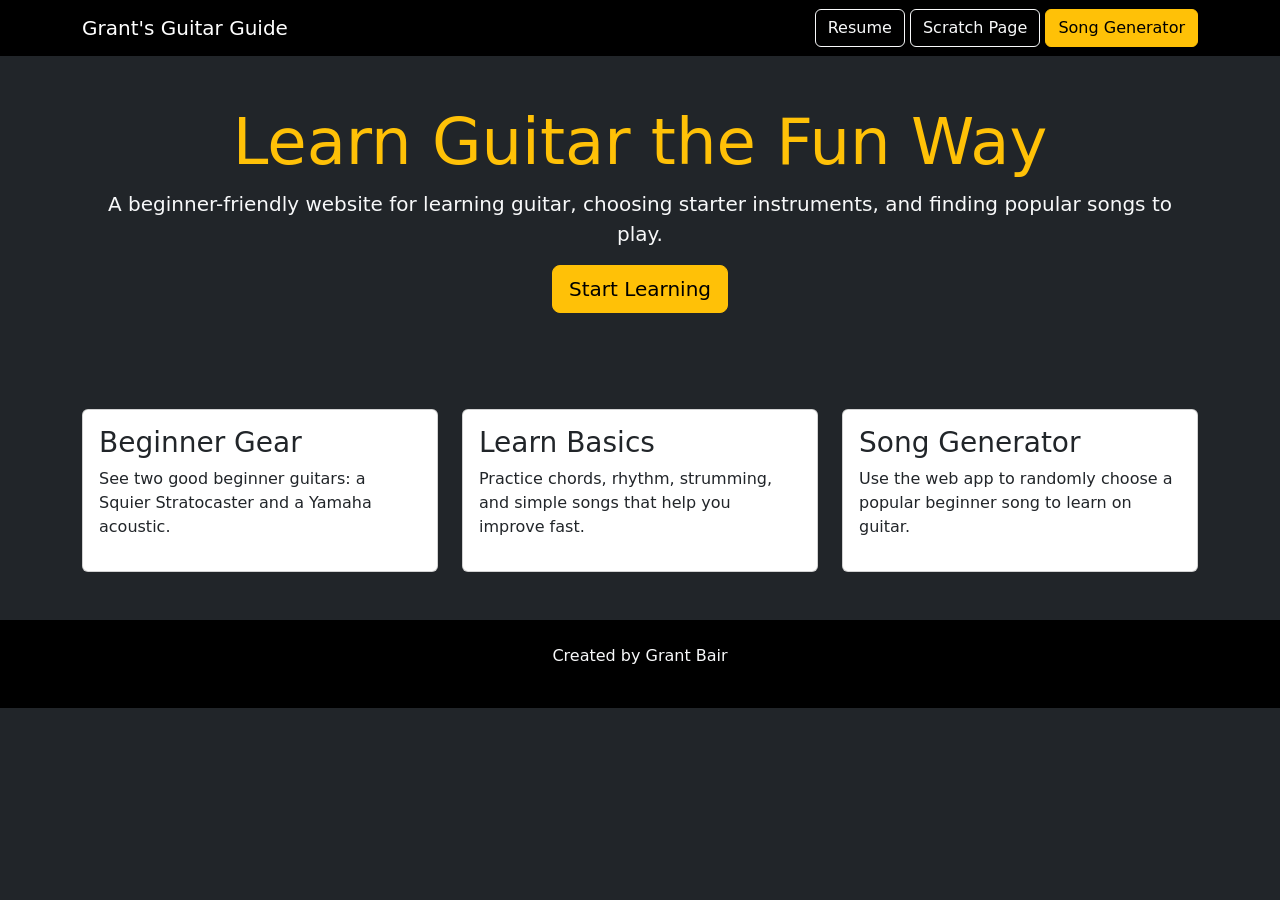
<file: index.html>
<!DOCTYPE html>
<html lang="en">
<head>
  <meta charset="UTF-8">
  <title>Grant's Guitar Guide</title>
  <link href="https://cdn.jsdelivr.net/npm/bootstrap@5.3.3/dist/css/bootstrap.min.css" rel="stylesheet">
</head>
<body class="bg-dark text-light">

<nav class="navbar navbar-expand-lg navbar-dark bg-black">
  <div class="container">
    <a class="navbar-brand" href="index.html">Grant's Guitar Guide</a>
    <div>
      <a class="btn btn-outline-light" href="resume.html">Resume</a>
      <a class="btn btn-outline-light" href="scratch.html">Scratch Page</a>
      <a class="btn btn-warning" href="webapp.html">Song Generator</a>
    </div>
  </div>
</nav>

<header class="container text-center py-5">
  <h1 class="display-3 text-warning">Learn Guitar the Fun Way</h1>
  <p class="lead">A beginner-friendly website for learning guitar, choosing starter instruments, and finding popular songs to play.</p>
  <a href="scratch.html" class="btn btn-warning btn-lg">Start Learning</a>
</header>

<section class="container my-5">
  <div class="row g-4">
    <div class="col-md-4">
      <div class="card h-100">
        <div class="card-body">
          <h3>Beginner Gear</h3>
          <p>See two good beginner guitars: a Squier Stratocaster and a Yamaha acoustic.</p>
        </div>
      </div>
    </div>

    <div class="col-md-4">
      <div class="card h-100">
        <div class="card-body">
          <h3>Learn Basics</h3>
          <p>Practice chords, rhythm, strumming, and simple songs that help you improve fast.</p>
        </div>
      </div>
    </div>

    <div class="col-md-4">
      <div class="card h-100">
        <div class="card-body">
          <h3>Song Generator</h3>
          <p>Use the web app to randomly choose a popular beginner song to learn on guitar.</p>
        </div>
      </div>
    </div>
  </div>
</section>

<footer class="text-center py-4 bg-black">
  <p>Created by Grant Bair</p>
</footer>

</body>
</html>
</file>
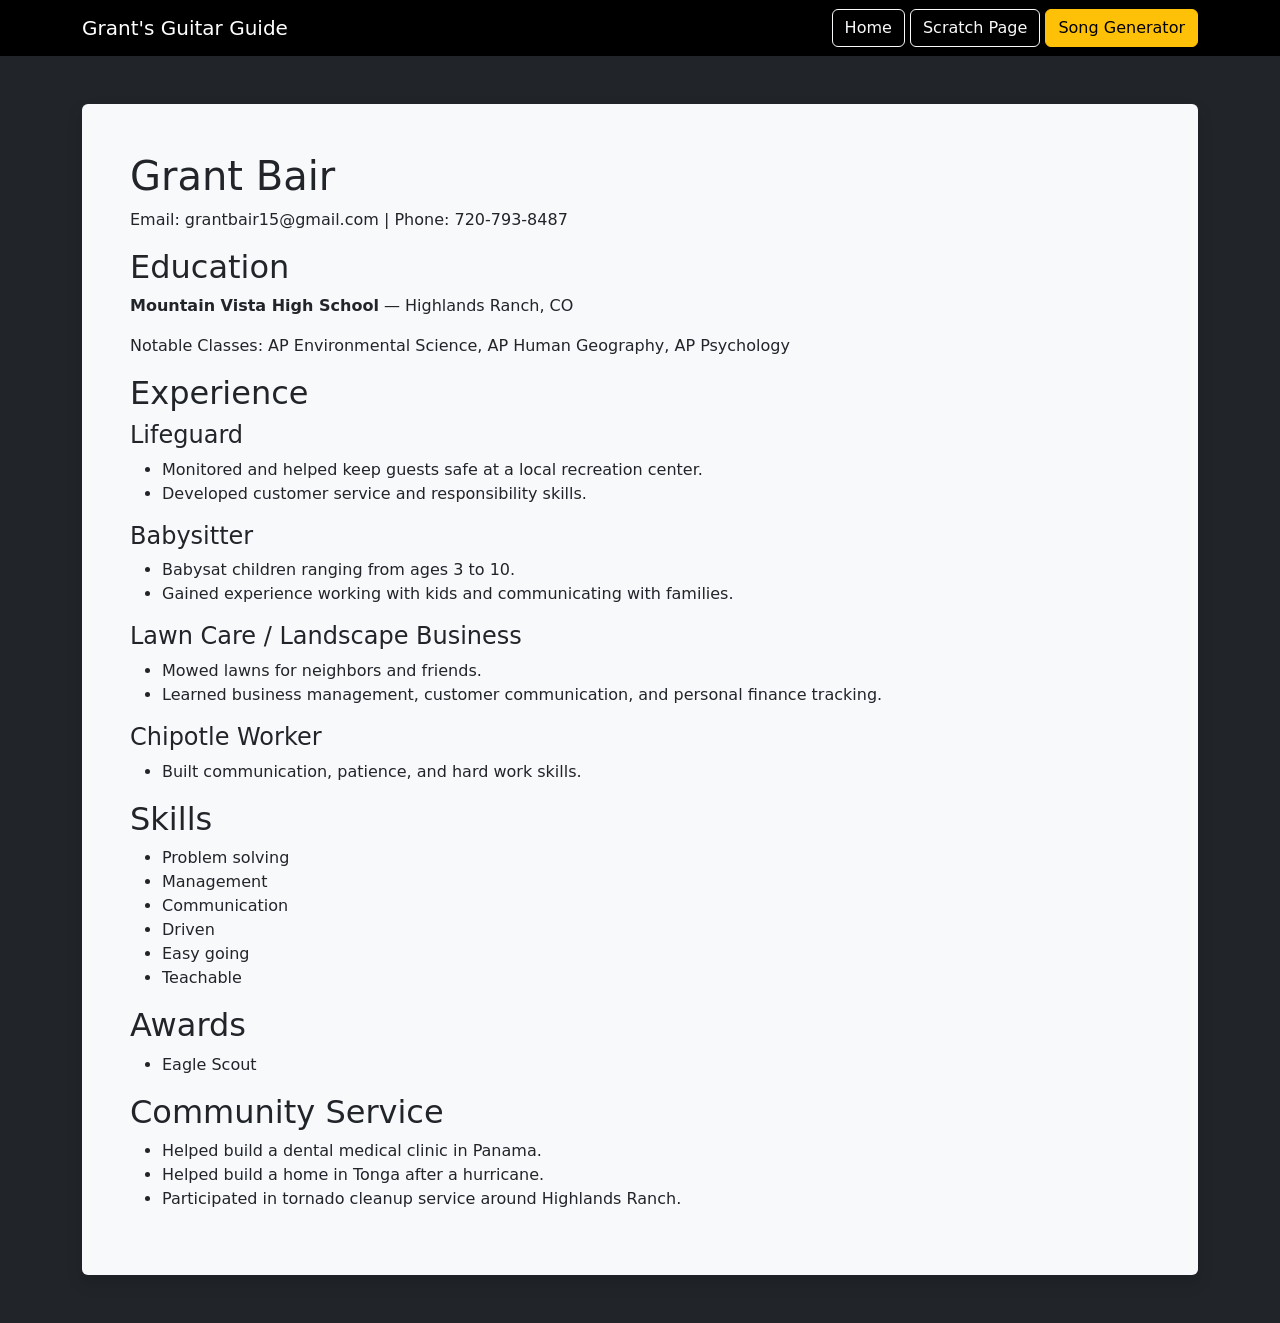
<file: resume.html>
<!DOCTYPE html>
<html lang="en">
<head>
  <meta charset="UTF-8">
  <title>Resume - Grant Bair</title>
  <link href="https://cdn.jsdelivr.net/npm/bootstrap@5.3.3/dist/css/bootstrap.min.css" rel="stylesheet">
</head>

<body class="bg-dark text-light">

<nav class="navbar navbar-expand-lg navbar-dark bg-black">
  <div class="container">
    <a class="navbar-brand" href="index.html">Grant's Guitar Guide</a>
    <div>
      <a class="btn btn-outline-light" href="index.html">Home</a>
      <a class="btn btn-outline-light" href="scratch.html">Scratch Page</a>
      <a class="btn btn-warning" href="webapp.html">Song Generator</a>
    </div>
  </div>
</nav>

<div class="container my-5">
  <div class="bg-light text-dark p-5 rounded shadow">
    <h1>Grant Bair</h1>
    <p>Email: grantbair15@gmail.com | Phone: 720-793-8487</p>

    <h2>Education</h2>
    <p><strong>Mountain Vista High School</strong> — Highlands Ranch, CO</p>
    <p>Notable Classes: AP Environmental Science, AP Human Geography, AP Psychology</p>

    <h2>Experience</h2>
    <h4>Lifeguard</h4>
    <ul>
      <li>Monitored and helped keep guests safe at a local recreation center.</li>
      <li>Developed customer service and responsibility skills.</li>
    </ul>

    <h4>Babysitter</h4>
    <ul>
      <li>Babysat children ranging from ages 3 to 10.</li>
      <li>Gained experience working with kids and communicating with families.</li>
    </ul>

    <h4>Lawn Care / Landscape Business</h4>
    <ul>
      <li>Mowed lawns for neighbors and friends.</li>
      <li>Learned business management, customer communication, and personal finance tracking.</li>
    </ul>

    <h4>Chipotle Worker</h4>
    <ul>
      <li>Built communication, patience, and hard work skills.</li>
    </ul>

    <h2>Skills</h2>
    <ul>
      <li>Problem solving</li>
      <li>Management</li>
      <li>Communication</li>
      <li>Driven</li>
      <li>Easy going</li>
      <li>Teachable</li>
    </ul>

    <h2>Awards</h2>
    <ul>
      <li>Eagle Scout</li>
    </ul>

    <h2>Community Service</h2>
    <ul>
      <li>Helped build a dental medical clinic in Panama.</li>
      <li>Helped build a home in Tonga after a hurricane.</li>
      <li>Participated in tornado cleanup service around Highlands Ranch.</li>
    </ul>
  </div>
</div>

</body>
</html>
</file>
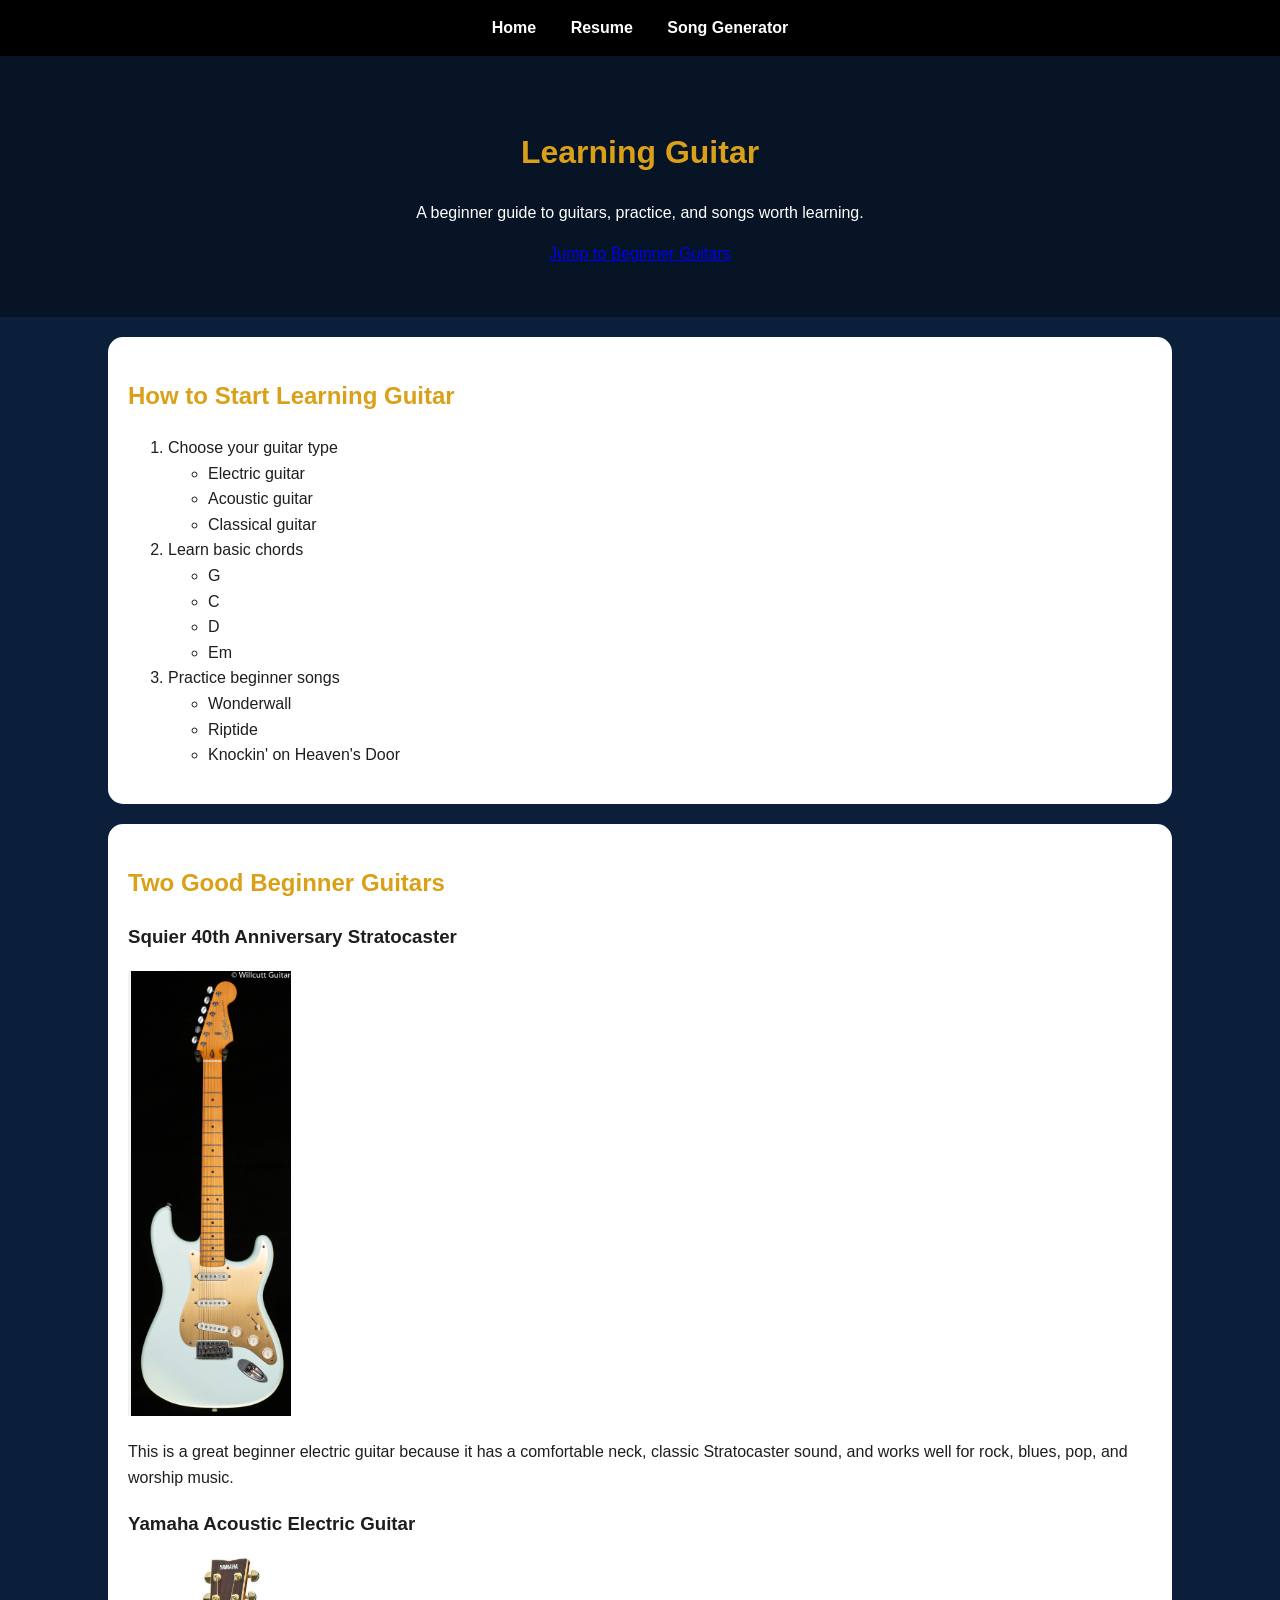
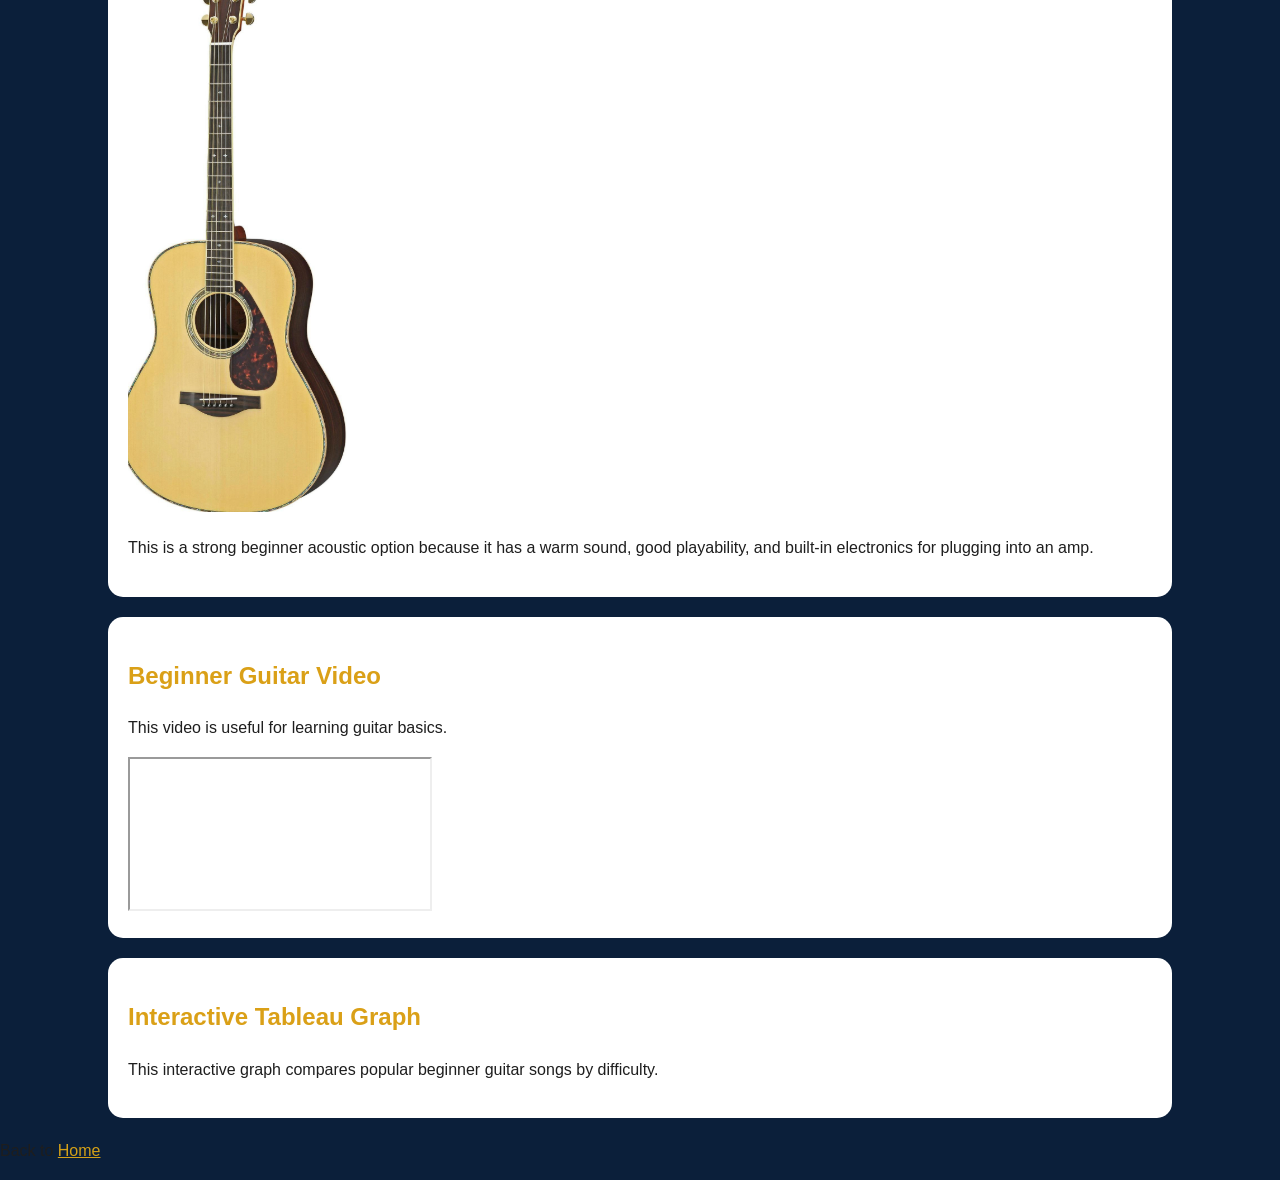
<file: scratch.html>
<!DOCTYPE html>
<html lang="en">
<head>
  <meta charset="UTF-8">
  <title>Learning Guitar</title>

  <link rel="stylesheet" href="style.css">

</head>

<body>

<nav>
  <a href="index.html">Home</a>
  <a href="resume.html">Resume</a>
  <a href="webapp.html">Song Generator</a>
</nav>

<header>
  <h1>Learning Guitar</h1>
  <p>A beginner guide to guitars, practice, and songs worth learning.</p>
  <a class="button" href="#beginner-guitars">Jump to Beginner Guitars</a>
</header>

<div class="card">
  <h2>How to Start Learning Guitar</h2>
  <ol>
    <li>Choose your guitar type
      <ul>
        <li>Electric guitar</li>
        <li>Acoustic guitar</li>
        <li>Classical guitar</li>
      </ul>
    </li>
    <li>Learn basic chords
      <ul>
        <li>G</li>
        <li>C</li>
        <li>D</li>
        <li>Em</li>
      </ul>
    </li>
    <li>Practice beginner songs
      <ul>
        <li>Wonderwall</li>
        <li>Riptide</li>
        <li>Knockin' on Heaven's Door</li>
      </ul>
    </li>
  </ol>
</div>

<div class="card" id="beginner-guitars">
  <h2>Two Good Beginner Guitars</h2>

  <h3>Squier 40th Anniversary Stratocaster</h3>
  <img src="squier.jpg" alt="Squier 40th Anniversary Stratocaster">
  <p>This is a great beginner electric guitar because it has a comfortable neck, classic Stratocaster sound, and works well for rock, blues, pop, and worship music.</p>

  <h3>Yamaha Acoustic Electric Guitar</h3>
  <img src="acoustic.jpg" alt="Yamaha acoustic electric guitar">
  <p>This is a strong beginner acoustic option because it has a warm sound, good playability, and built-in electronics for plugging into an amp.</p>
</div>

<div class="card">
  <h2>Beginner Guitar Video</h2>
  <p>This video is useful for learning guitar basics.</p>

  <iframe src="https://www.youtube.com/embed/hOCiIRu5Mdg" 
    title="Guitar YouTube Video" 
    allowfullscreen>
  </iframe>
</div>

<div class="card">
  <h2>Interactive Tableau Graph</h2>
  <p>This interactive graph compares popular beginner guitar songs by difficulty.</p>

<div class='tableauPlaceholder' id='viz1781806420419' style='position: relative'><noscript><a href='#'><img alt='Popular Beginner Guitar Songs ' src='https:&#47;&#47;public.tableau.com&#47;static&#47;images&#47;gu&#47;guitarsongs_csv&#47;PopularBeginnerGuitarSongs&#47;1_rss.png' style='border: none' /></a></noscript><object class='tableauViz'  style='display:none;'><param name='host_url' value='https%3A%2F%2Fpublic.tableau.com%2F' /> <param name='embed_code_version' value='3' /> <param name='site_root' value='' /><param name='name' value='guitarsongs_csv&#47;PopularBeginnerGuitarSongs' /><param name='tabs' value='no' /><param name='toolbar' value='yes' /><param name='static_image' value='https:&#47;&#47;public.tableau.com&#47;static&#47;images&#47;gu&#47;guitarsongs_csv&#47;PopularBeginnerGuitarSongs&#47;1.png' /> <param name='animate_transition' value='yes' /><param name='display_static_image' value='yes' /><param name='display_spinner' value='yes' /><param name='display_overlay' value='yes' /><param name='display_count' value='yes' /><param name='language' value='en-US' /></object></div>                <script type='text/javascript'>                    var divElement = document.getElementById('viz1781806420419');                    var vizElement = divElement.getElementsByTagName('object')[0];                    vizElement.style.width='100%';vizElement.style.height=(divElement.offsetWidth*0.75)+'px';                    var scriptElement = document.createElement('script');                    scriptElement.src = 'https://public.tableau.com/javascripts/api/viz_v1.js';                    vizElement.parentNode.insertBefore(scriptElement, vizElement);                </script>
</div>

<footer>
  <p>Back to <a style="color:#D4A017;" href="index.html">Home</a></p>
</footer>

</body>
</html>
</file>
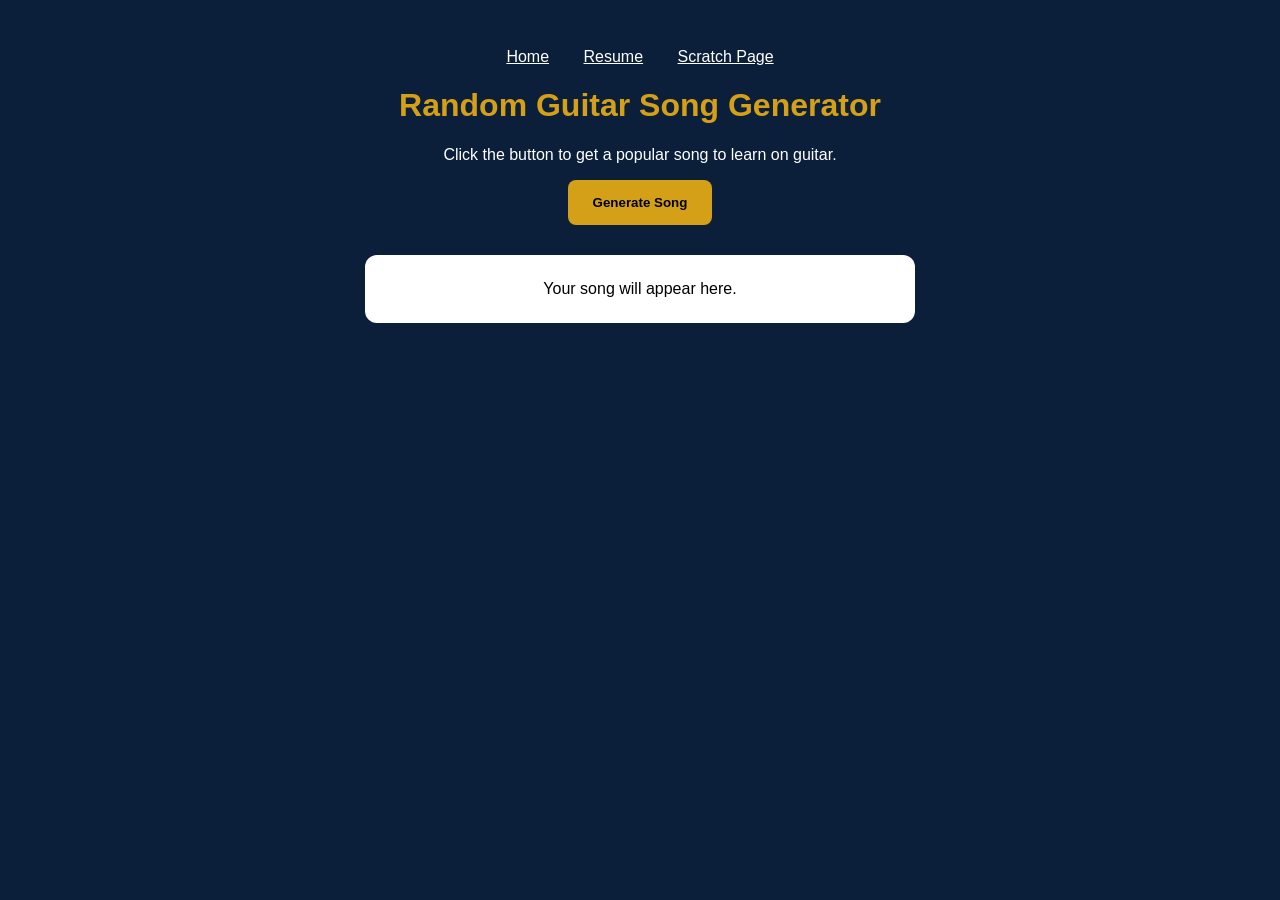
<file: webapp.html>
<!DOCTYPE html>
<html>
<head>
  <title>Random Guitar Song Generator</title>
</head>
<body style="background:#0B1F3A; color:white; font-family:Arial; text-align:center; padding:40px;">

  <nav>
    <a style="color:white; margin:15px;" href="index.html">Home</a>
    <a style="color:white; margin:15px;" href="resume.html">Resume</a>
    <a style="color:white; margin:15px;" href="scratch.html">Scratch Page</a>
  </nav>

  <h1 style="color:#D4A017;">Random Guitar Song Generator</h1>
  <p>Click the button to get a popular song to learn on guitar.</p>

  <button onclick="generateSong()" style="padding:15px 25px; background:#D4A017; border:none; border-radius:8px; font-weight:bold;">
    Generate Song
  </button>

  <div id="result" style="background:white; color:black; margin:30px auto; padding:25px; max-width:500px; border-radius:12px;">
    Your song will appear here.
  </div>

  <script>
  const songs = [
  "Wonderwall - Oasis",
  "Riptide - Vance Joy",
  "Knockin' on Heaven's Door - Bob Dylan",
  "Take Me Home, Country Roads - John Denver",
  "Sweet Home Alabama - Lynyrd Skynyrd",
  "Hotel California - Eagles",
  "Good Riddance - Green Day",
  "Brown Eyed Girl - Van Morrison",
  "Hey There Delilah - Plain White T's",
  "Fast Car - Tracy Chapman",
  "Ho Hey - The Lumineers",
  "Free Fallin' - Tom Petty",
  "Let It Be - The Beatles",
  "Ring of Fire - Johnny Cash",
  "Stand By Me - Ben E. King",
  "Zombie - The Cranberries",
  "Tennessee Whiskey - Chris Stapleton",
  "Wagon Wheel - Darius Rucker",
  "Perfect - Ed Sheeran",
  "Yellow - Coldplay"
];


    function generateSong() {
      const randomIndex = Math.floor(Math.random() * songs.length);
      document.getElementById("result").innerHTML = songs[randomIndex];
    }
  </script>

</body>
</html>
</file>
<file: style.css>
body {
    background-color: #0B1F3A;
    color: #1E1E1E;
    font-family: Arial, sans-serif;
    margin: 0;
    line-height: 1.6;
}

nav {
    background-color: black;
    padding: 15px;
    text-align: center;
}

nav a {
    color: white;
    margin: 15px;
    text-decoration: none;
    font-weight: bold;
}

header {
    background-color: #071426;
    color: white;
    text-align: center;
    padding: 50px 20px;
}

h1, h2 {
    color: #DAA017;
}

.card {
    background-color: white;
    margin: 20px auto;
    padding: 20px;
    border-radius: 15px;
    width: 80%;
</file>
